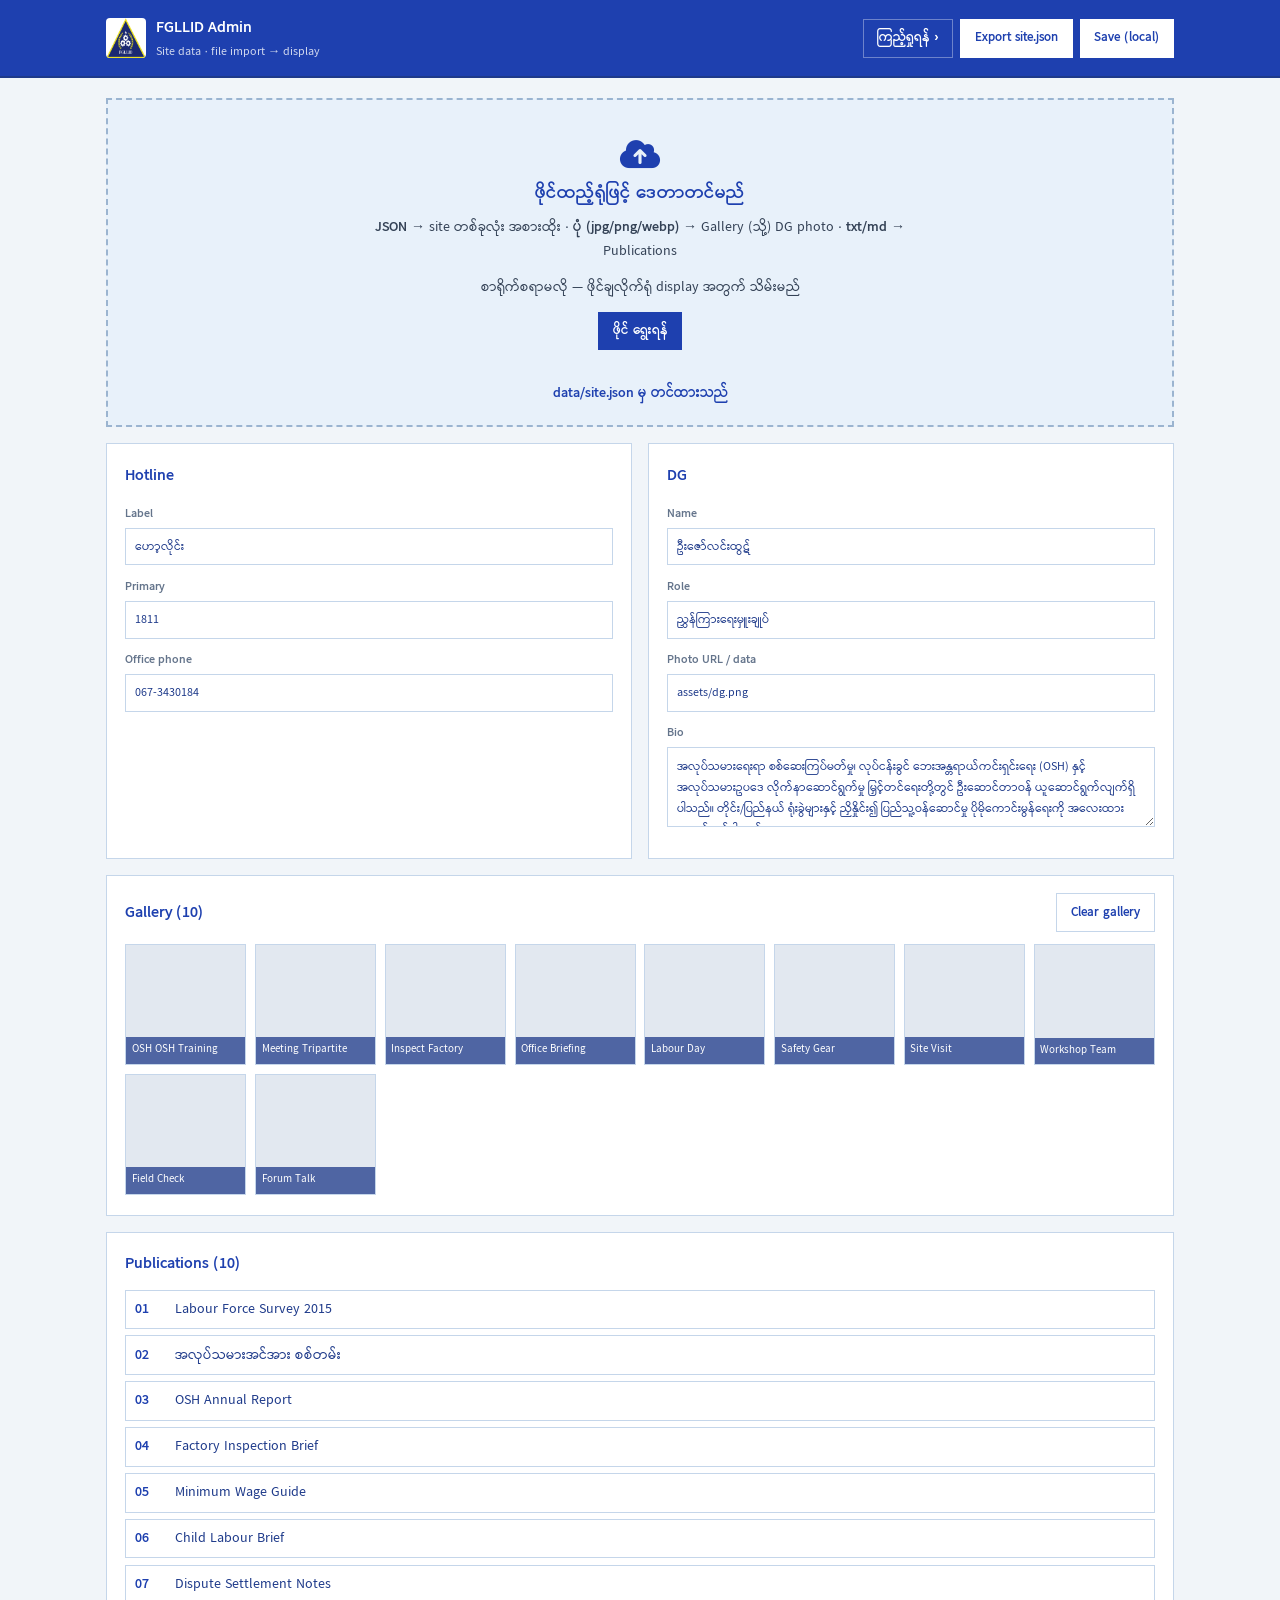
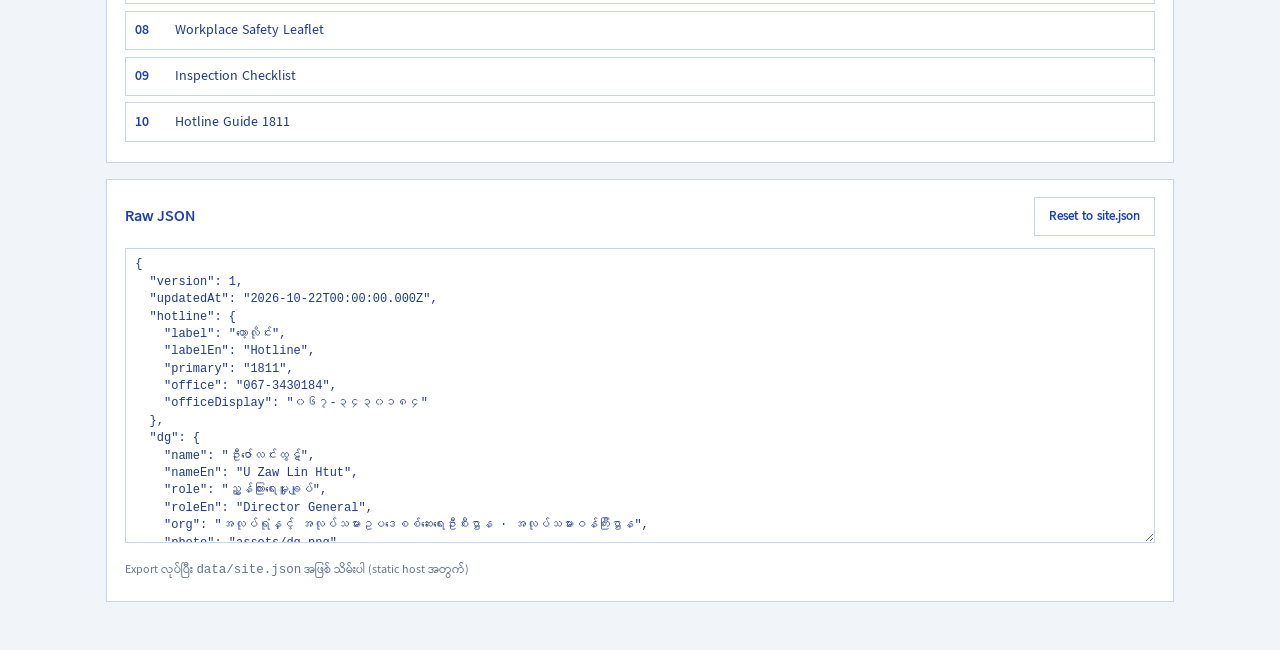
<file: admin.html>
<!DOCTYPE html>
<html lang="my">
  <head>
    <meta charset="UTF-8" />
    <meta name="viewport" content="width=device-width, initial-scale=1.0" />
    <title>FGLLID Admin · Site Data</title>
    <link rel="icon" href="assets/logo.ico" type="image/x-icon" />
    <link
      href="https://fonts.googleapis.com/css2?family=Inter:wght@400;600;700&display=swap"
      rel="stylesheet"
    />
    <link
      rel="stylesheet"
      href="https://cdnjs.cloudflare.com/ajax/libs/font-awesome/6.4.0/css/all.min.css"
    />
    <link rel="stylesheet" href="admin.css" />
  </head>
  <body>
    <header class="ad-top">
      <div class="ad-top-inner">
        <div class="ad-brand">
          <img src="assets/logo.ico" alt="" width="40" height="40" />
          <div>
            <strong>FGLLID Admin</strong>
            <span>Site data · file import → display</span>
          </div>
        </div>
        <div class="ad-top-actions">
          <a class="ad-btn ad-btn-ghost" href="index.html" target="_blank" rel="noopener"
            >ကြည့်ရှုရန် ›</a
          >
          <button type="button" class="ad-btn" id="btn-export">Export site.json</button>
          <button type="button" class="ad-btn ad-btn-navy" id="btn-save">Save (local)</button>
        </div>
      </div>
    </header>

    <main class="ad-main">
      <section class="ad-card ad-drop-card" id="drop-zone">
        <div class="ad-drop-inner">
          <i class="fa-solid fa-cloud-arrow-up" aria-hidden="true"></i>
          <h2>ဖိုင်ထည့်ရုံဖြင့် ဒေတာတင်မည်</h2>
          <p>
            <strong>JSON</strong> → site တစ်ခုလုံး အစားထိုး ·
            <strong>ပုံ (jpg/png/webp)</strong> → Gallery (သို့) DG photo ·
            <strong>txt/md</strong> → Publications
          </p>
          <p class="ad-hint">စာရိုက်စရာမလို — ဖိုင်ချလိုက်ရုံ display အတွက် သိမ်းမည်</p>
          <input type="file" id="file-input" multiple accept=".json,image/*,.txt,.md,.csv" hidden />
          <button type="button" class="ad-btn ad-btn-navy" id="btn-pick">ဖိုင် ရွေးရန်</button>
        </div>
        <p class="ad-status" id="import-status" aria-live="polite"></p>
      </section>

      <section class="ad-grid-2">
        <div class="ad-card">
          <h3>Hotline</h3>
          <label>Label <input id="f-hotline-label" type="text" /></label>
          <label>Primary <input id="f-hotline-primary" type="text" /></label>
          <label>Office phone <input id="f-hotline-office" type="text" /></label>
        </div>
        <div class="ad-card">
          <h3>DG</h3>
          <label>Name <input id="f-dg-name" type="text" /></label>
          <label>Role <input id="f-dg-role" type="text" /></label>
          <label>Photo URL / data <input id="f-dg-photo" type="text" /></label>
          <label>Bio <textarea id="f-dg-bio" rows="3"></textarea></label>
          <div class="ad-photo-preview" id="dg-preview"></div>
        </div>
      </section>

      <section class="ad-card">
        <div class="ad-card-head">
          <h3>Gallery <span id="gallery-count"></span></h3>
          <button type="button" class="ad-btn ad-btn-ghost" id="btn-clear-gallery">Clear gallery</button>
        </div>
        <div class="ad-thumbs" id="gallery-thumbs"></div>
      </section>

      <section class="ad-card">
        <div class="ad-card-head">
          <h3>Publications <span id="pubs-count"></span></h3>
        </div>
        <div class="ad-list" id="pubs-list-admin"></div>
      </section>

      <section class="ad-card">
        <div class="ad-card-head">
          <h3>Raw JSON</h3>
          <button type="button" class="ad-btn ad-btn-ghost" id="btn-reset">Reset to site.json</button>
        </div>
        <textarea id="raw-json" rows="16" spellcheck="false"></textarea>
        <p class="ad-hint">Export လုပ်ပြီး <code>data/site.json</code> အဖြစ် သိမ်းပါ (static host အတွက်)</p>
      </section>
    </main>

    <script src="js/site-data.js"></script>
    <script src="admin.js"></script>
  </body>
</html>
</file>
<file: admin.css>
:root {
  --navy: #1e40af;
  --deep: #1e3a8a;
  --pale: #e8f1fa;
  --line: #c5d6ea;
  --muted: #64748b;
}
@font-face {
  font-family: "Pyidaungsu";
  src: local("Pyidaungsu"), local("Pyidaungsu Regular"),
    url("assets/fonts/Pyidaungsu-Regular.ttf") format("truetype");
  font-weight: 400;
  font-style: normal;
  font-display: swap;
}
@font-face {
  font-family: "Pyidaungsu";
  src: local("Pyidaungsu Bold"),
    url("assets/fonts/Pyidaungsu-Bold.ttf") format("truetype");
  font-weight: 700;
  font-style: normal;
  font-display: swap;
}
* { box-sizing: border-box; }
body {
  margin: 0;
  font-family: "Pyidaungsu", Padauk, "Noto Sans Myanmar", sans-serif;
  font-size: 13px;
  line-height: 1.7;
  background: #f1f5f9;
  color: var(--deep);
  min-height: 100vh;
}
.ad-top {
  background: var(--navy);
  color: #fff;
  position: sticky;
  top: 0;
  z-index: 20;
  border-bottom: 2px solid var(--deep);
}
.ad-top-inner {
  max-width: 1100px;
  margin: 0 auto;
  padding: 0.85rem 1rem;
  display: flex;
  flex-wrap: wrap;
  gap: 0.75rem;
  align-items: center;
  justify-content: space-between;
}
.ad-brand {
  display: flex;
  align-items: center;
  gap: 0.65rem;
}
.ad-brand img {
  width: 40px;
  height: 40px;
  object-fit: contain;
  background: #fff;
  border-radius: 4px;
}
.ad-brand strong { display: block; font-size: 1rem; }
.ad-brand span { font-size: 0.78rem; opacity: 0.8; }
.ad-top-actions { display: flex; flex-wrap: wrap; gap: 0.45rem; }

.ad-btn {
  border: 1px solid transparent;
  background: #fff;
  color: var(--navy);
  font: inherit;
  font-weight: 700;
  font-size: 0.82rem;
  padding: 0.45rem 0.85rem;
  cursor: pointer;
  text-decoration: none;
  display: inline-flex;
  align-items: center;
}
.ad-btn-navy { background: #fff; color: var(--navy); }
.ad-btn-ghost {
  background: transparent;
  color: #fff;
  border-color: rgba(255, 255, 255, 0.35);
}
.ad-top .ad-btn-navy { background: #fff; }
.ad-main .ad-btn-navy {
  background: var(--navy);
  color: #fff;
}
.ad-main .ad-btn-ghost {
  color: var(--navy);
  border-color: var(--line);
  background: #fff;
}
.ad-btn:hover { filter: brightness(0.97); }

.ad-main {
  max-width: 1100px;
  margin: 0 auto;
  padding: 1.25rem 1rem 3rem;
  display: grid;
  gap: 1rem;
}
.ad-card {
  background: #fff;
  border: 1px solid var(--line);
  padding: 1.1rem 1.15rem 1.25rem;
}
.ad-card h3 {
  margin: 0 0 0.85rem;
  font-size: 1rem;
  color: var(--navy);
}
.ad-card-head {
  display: flex;
  align-items: center;
  justify-content: space-between;
  gap: 0.5rem;
  margin-bottom: 0.75rem;
}
.ad-card-head h3 { margin: 0; }
.ad-card label {
  display: grid;
  gap: 0.25rem;
  font-size: 0.78rem;
  font-weight: 700;
  color: var(--muted);
  margin-bottom: 0.65rem;
}
.ad-card input,
.ad-card textarea {
  width: 100%;
  font: inherit;
  font-weight: 400;
  color: var(--deep);
  border: 1px solid var(--line);
  padding: 0.45rem 0.55rem;
  background: #fff;
}
.ad-card textarea { resize: vertical; }
#raw-json {
  width: 100%;
  font-family: ui-monospace, Consolas, monospace;
  font-size: 0.75rem;
  line-height: 1.45;
  min-height: 280px;
}

.ad-grid-2 {
  display: grid;
  grid-template-columns: 1fr 1fr;
  gap: 1rem;
}
@media (max-width: 800px) {
  .ad-grid-2 { grid-template-columns: 1fr; }
}

.ad-drop-card {
  background: var(--pale);
  border-style: dashed;
  border-width: 2px;
  border-color: #9bb4d0;
}
.ad-drop-card.is-drag {
  border-color: var(--navy);
  background: #dce8f5;
}
.ad-drop-inner {
  text-align: center;
  padding: 1.25rem 0.5rem;
}
.ad-drop-inner i {
  font-size: 2rem;
  color: var(--navy);
  margin-bottom: 0.5rem;
}
.ad-drop-inner h2 {
  margin: 0 0 0.4rem;
  font-size: 1.15rem;
  color: var(--navy);
}
.ad-drop-inner p {
  margin: 0.25rem auto 0.75rem;
  max-width: 36rem;
  font-size: 0.88rem;
  color: #334155;
}
.ad-hint {
  margin: 0.5rem 0 0;
  font-size: 0.78rem;
  color: var(--muted);
}
.ad-status {
  margin: 0.75rem 0 0;
  font-size: 0.85rem;
  font-weight: 700;
  color: var(--navy);
  text-align: center;
  min-height: 1.2em;
}

.ad-thumbs {
  display: grid;
  grid-template-columns: repeat(auto-fill, minmax(110px, 1fr));
  gap: 0.55rem;
}
.ad-thumb {
  position: relative;
  aspect-ratio: 1;
  background: #e2e8f0 center/cover no-repeat;
  border: 1px solid var(--line);
}
.ad-thumb span {
  position: absolute;
  left: 0;
  right: 0;
  bottom: 0;
  padding: 0.25rem 0.35rem;
  font-size: 0.68rem;
  background: rgba(30, 58, 138, 0.75);
  color: #fff;
  white-space: nowrap;
  overflow: hidden;
  text-overflow: ellipsis;
}
.ad-list {
  display: grid;
  gap: 0.4rem;
}
.ad-list-item {
  display: flex;
  gap: 0.5rem;
  align-items: baseline;
  padding: 0.45rem 0.55rem;
  border: 1px solid var(--line);
  font-size: 0.85rem;
}
.ad-list-item strong {
  color: var(--navy);
  min-width: 2rem;
}
.ad-photo-preview {
  margin-top: 0.35rem;
  width: 96px;
  aspect-ratio: 3/3.6;
  background: #e2e8f0 center/cover no-repeat;
  border: 1px solid var(--line);
}
.ad-photo-preview:empty { display: none; }
</file>
